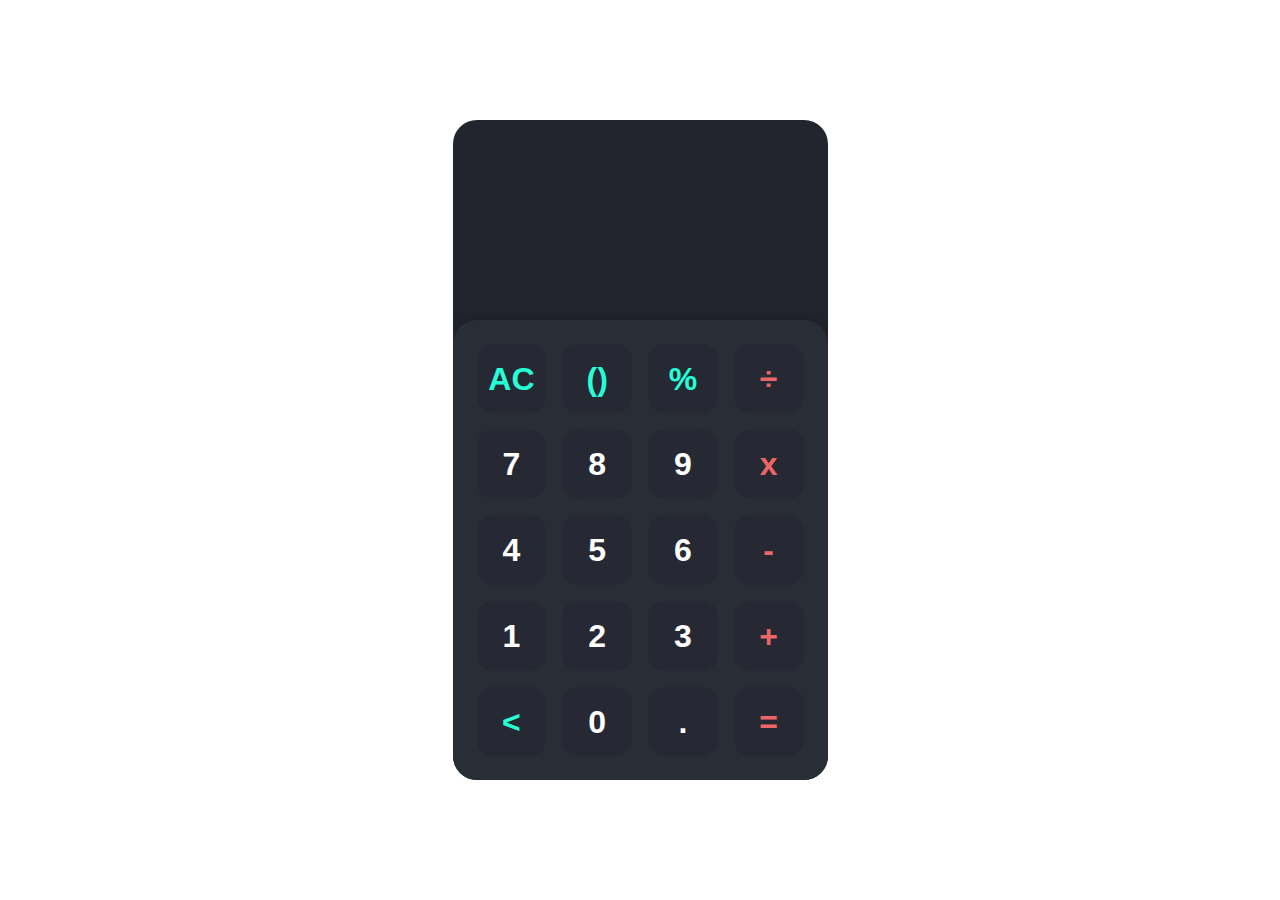
<file: iungo/calculator-app/index.html>
<!DOCTYPE html>
<html lang="en">
  <head>
    <meta charset="UTF-8" />
    <meta http-equiv="X-UA-Compatible" content="IE=edge" />
    <meta name="viewport" content="width=device-width, initial-scale=1.0" />
    <title>Calculator APP</title>
    <link rel="stylesheet" href="styles.css" />
  </head>
  <body>
    <div class="app">
      <div class="calculator">
        <div class="display">
          <div class="content">
            <div class="input"></div>
            <div class="output"></div>
          </div>
        </div>

        <div class="keys">
          <div data-key="clear" class="key action">
            <span>AC</span>
          </div>

          <div data-key="brackets" class="key action">
            <span>()</span>
          </div>

          <div data-key="%" class="key action">
            <span>%</span>
          </div>

          <div data-key="/" class="key operator">
            <span>÷</span>
          </div>

          <div data-key="7" class="key">
            <span>7</span>
          </div>

          <div data-key="8" class="key">
            <span>8</span>
          </div>

          <div data-key="9" class="key">
            <span>9</span>
          </div>

          <div data-key="*" class="key operator">
            <span>x</span>
          </div>

          <div data-key="4" class="key">
            <span>4</span>
          </div>

          <div data-key="5" class="key">
            <span>5</span>
          </div>

          <div data-key="6" class="key">
            <span>6</span>
          </div>

          <div data-key="-" class="key operator">
            <span>-</span>
          </div>

          <div data-key="1" class="key">
            <span>1</span>
          </div>

          <div data-key="2" class="key">
            <span>2</span>
          </div>

          <div data-key="3" class="key">
            <span>3</span>
          </div>

          <div data-key="+" class="key operator">
            <span>+</span>
          </div>

          <div data-key="backspace" class="key action">
            <span>&lt;</span>
          </div>

          <div data-key="0" class="key">
            <span>0</span>
          </div>

          <div data-key="." class="key">
            <span>.</span>
          </div>

          <div data-key="=" class="key operator">
            <span>=</span>
          </div>
        </div>
      </div>
    </div>

    <script src="script.js"></script>
  </body>
</html>
</file>
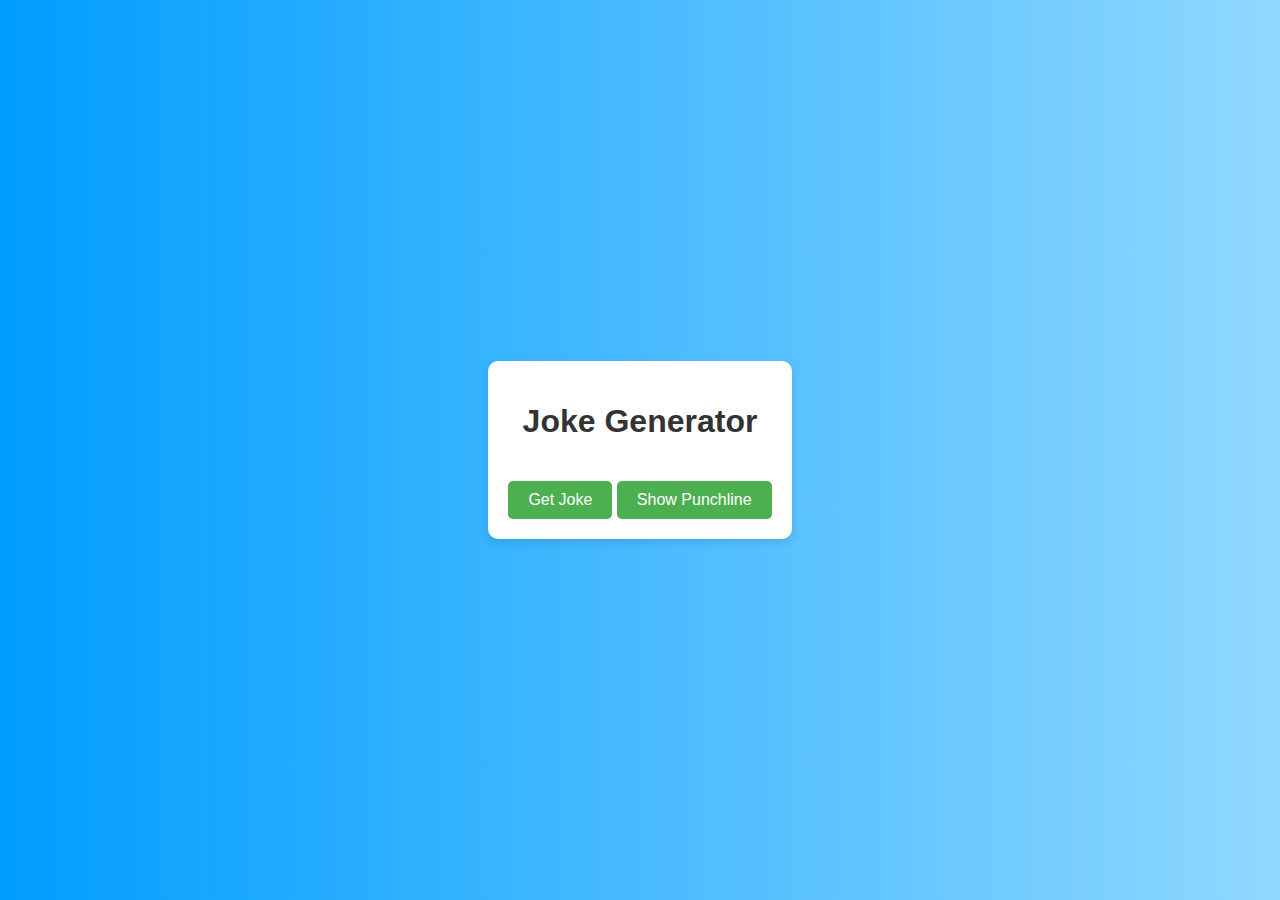
<file: iungo/joke-generator/index.html>
<!DOCTYPE html>
<html lang="en">
  <head>
    <meta charset="UTF-8" />
    <meta name="viewport" content="width=device-width, initial-scale=1.0" />
    <title>Joke Generator</title>
    <style>
      body {
        display: flex;
        align-items: center;
        justify-content: center;
        height: 100vh;
        background: linear-gradient(to right, #009dff, #90d8ff);
        font-family: Arial, sans-serif;
        margin: 0;
      }

      .container {
        text-align: center;
        padding: 20px;
        border-radius: 10px;
        background-color: #ffffff;
        box-shadow: 0 4px 8px rgba(0, 0, 0, 0.1);
        transition: transform 0.3s ease;
      }

      .container:hover {
        transform: scale(1.05);
      }

      h1 {
        color: #333333;
      }

      p {
        margin-top: 10px;
        font-size: 18px;
        color: #333333;
      }

      button {
        margin-top: 20px;
        padding: 10px 20px;
        background-color: #4caf50;
        color: #ffffff;
        border: none;
        border-radius: 5px;
        cursor: pointer;
        font-size: 16px;
        transition: background-color 0.3s ease, transform 0.3s ease;
      }

      button:hover {
        background-color: #45a049;
        transform: scale(1.05);
      }

      button:active {
        transform: scale(0.98);
      }
    </style>
  </head>
  <body>
    <div class="container">
      <h1>Joke Generator</h1>
      <p id="jokebox"></p>
      <button onclick="getJoke()">Get Joke</button>
      <button onclick="punchline()">Show Punchline</button>
    </div>

    <script>
      let jokeData;

      async function getJoke() {
        try {
          document.getElementById("jokebox").innerText = "Loading...";
          const response = await fetch(
            "https://official-joke-api.appspot.com/jokes/random"
          );
          jokeData = await response.json();
          let message = jokeData.setup;
          document.getElementById("jokebox").innerText = message;
        } catch (error) {
          console.error("Error fetching joke:", error);
          document.getElementById("jokebox").innerText =
            "Failed to fetch joke. Please try again.";
        }
      }

      function punchline() {
        if (jokeData && jokeData.punchline) {
          document.getElementById("jokebox").innerText = jokeData.punchline;
        } else {
          document.getElementById("jokebox").innerText =
            "No punchline available. Get a joke first.";
        }
      }
    </script>
  </body>
</html>
</file>
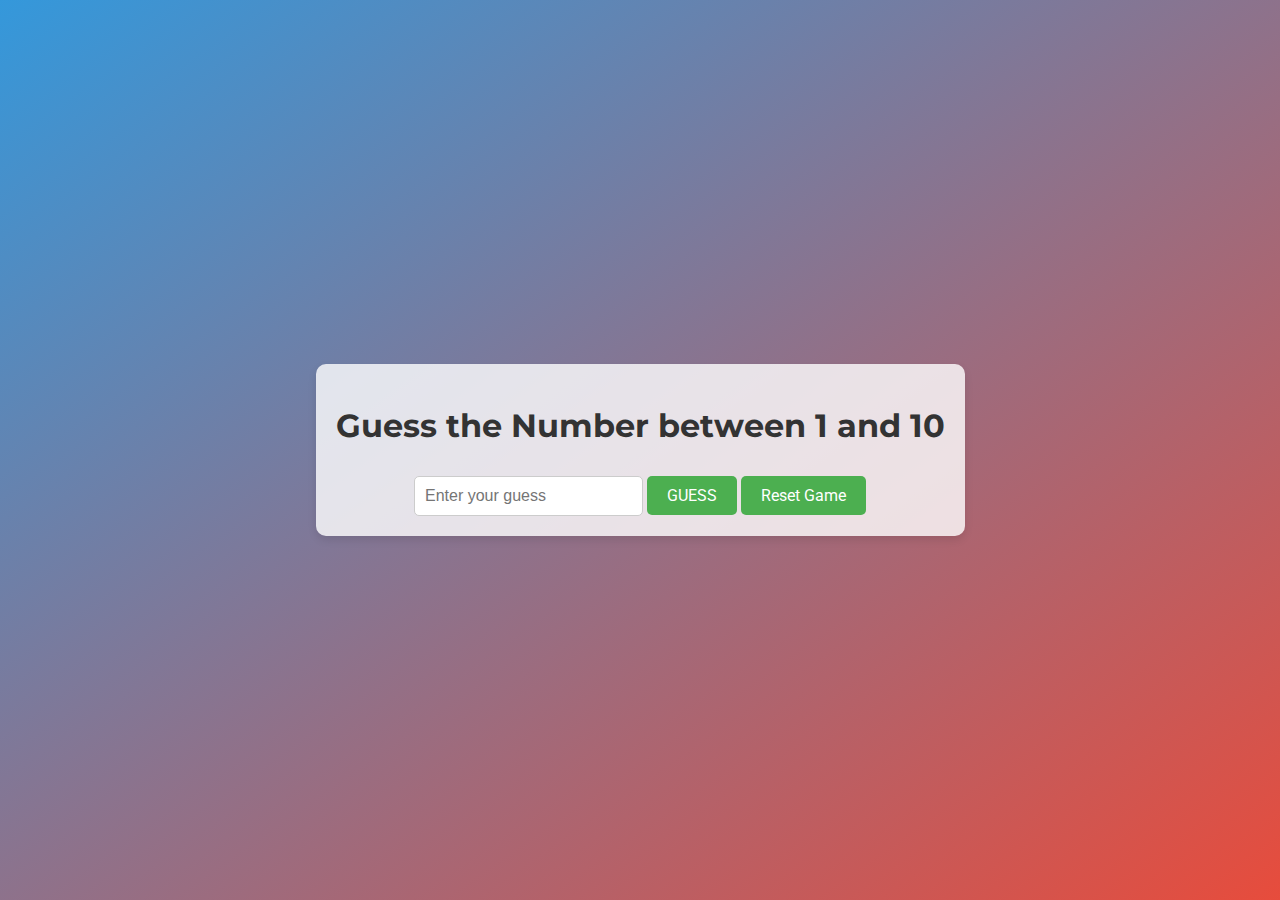
<file: iungo/number-guess-game/index.html>
<!DOCTYPE html>
<html lang="en">
  <head>
    <meta charset="UTF-8" />
    <meta name="viewport" content="width=device-width, initial-scale=1.0" />
    <link rel="stylesheet" href="styles.css" />
    <title>Guess the Number</title>
    <!-- fonts -->
    <link
      href="https://fonts.googleapis.com/css2?family=Roboto:wght@400;700&display=swap"
      rel="stylesheet"
    />
    <link rel="preconnect" href="https://fonts.googleapis.com" />
    <link rel="preconnect" href="https://fonts.gstatic.com" crossorigin />
    <link
      href="https://fonts.googleapis.com/css2?family=Montserrat:ital,wght@0,100..900;1,100..900&family=Roboto:ital,wght@0,100;0,300;0,400;0,500;0,700;0,900;1,100;1,300;1,400;1,500;1,700;1,900&family=Single+Day&display=swap"
      rel="stylesheet"
    />
  </head>
  <body>
    <div class="container">
      <h1 id="game-title">Guess the Number between 1 and 10</h1>
      <input type="number" id="guessInput" placeholder="Enter your guess" />
      <button type="button" id="guessButton">GUESS</button>
      <button type="button" id="resetButton">Reset Game</button>
    </div>
    <script src="script.js"></script>
  </body>
</html>
</file>
<file: iungo/calculator-app/styles.css>
* {
  margin: 0;
  padding: 0;
  box-sizing: border-box;
  font-family: sans-serif;
}

.app {
  display: flex;
  justify-content: center;
  align-items: center;
  height: 100vh;
}

.calculator {
  background-color: #22252d;
  width: 100%;
  max-width: 375px;
  min-height: 640px;
  display: flex;
  flex-direction: column;
  border-radius: 1.5rem;
  overflow: hidden;
}

.display {
  min-height: 200px;
  padding: 1.5rem;
  display: flex;
  justify-content: flex-end;
  align-items: flex-end;
  color: white;
  text-align: right;
  flex: 1 1 0%;
}

.display .content {
  display: flex;
  flex-direction: column;
  justify-content: flex-end;
  width: 100%;
  max-width: 100%;
  overflow: auto;
}

.display .input {
  width: 100%;
  font-size: 1.25rem;
  margin-bottom: 0.5rem;
}

.display .output {
  font-size: 3rem;
  font-weight: 700;
  width: 100%;
  white-space: nowrap;
}

.display .operator {
  color: #eb6666;
}

.display .brackets,
.display .percent {
  color: #26fed7;
}

.keys {
  background-color: #292d36;
  padding: 1.5rem;
  border-radius: 1.5rem 1.5rem 0 0;
  display: grid;
  grid-template-columns: repeat(4, 1fr);
  grid-template-rows: repeat(5, 1fr);
  grid-gap: 1rem;
  box-shadow: 0px -2px 16px rgba(0, 0, 0, 0.2);
}

.keys .key {
  position: relative;
  cursor: pointer;

  display: block;
  height: 0;
  padding-top: 100%;
  background-color: #262933;
  border-radius: 1rem;
  transition: 0.2s;
  user-select: none;
}

.keys .key span {
  position: absolute;
  top: 50%;
  left: 50%;
  transform: translate(-50%, -50%);

  font-size: 2rem;
  font-weight: 700;
  color: #fff;
}

.keys .key:hover {
  box-shadow: inset 0px 0px 8px rgba(0, 0, 0, 0.2);
}

.keys .key.operator span {
  color: #eb6666;
}

.keys .key.action span {
  display: flex;
  color: #26fed7;
}
</file>
<file: iungo/number-guess-game/styles.css>
body {
  margin: 0;
  display: flex;
  align-items: center;
  justify-content: center;
  height: 100vh;
  background: linear-gradient(to bottom right, #3498db, #e74c3c);
  transition: background-color 1s ease;
}

.container {
  text-align: center;
  padding: 20px;
  border-radius: 10px;
  background-color: rgba(255, 255, 255, 0.8);
  box-shadow: 0 4px 8px rgba(0, 0, 0, 0.1);
}

h1 {
  color: #333;
  font-family: "Montserrat", sans-serif;
}

input {
  padding: 10px;
  margin-top: 10px;
  border: 1px solid #ccc;
  border-radius: 5px;
  font-size: 16px;
}

button {
  padding: 10px 20px;
  background-color: #4caf50;
  color: #fff;
  border: none;
  border-radius: 5px;
  cursor: pointer;
  font-size: 16px;
  transition: background-color 0.3s ease;
  font-family: "Roboto", sans-serif;
}

button:hover {
  filter: hue-rotate(45deg);
}

button:active {
  transform: scale(0.98);
}
</file>
